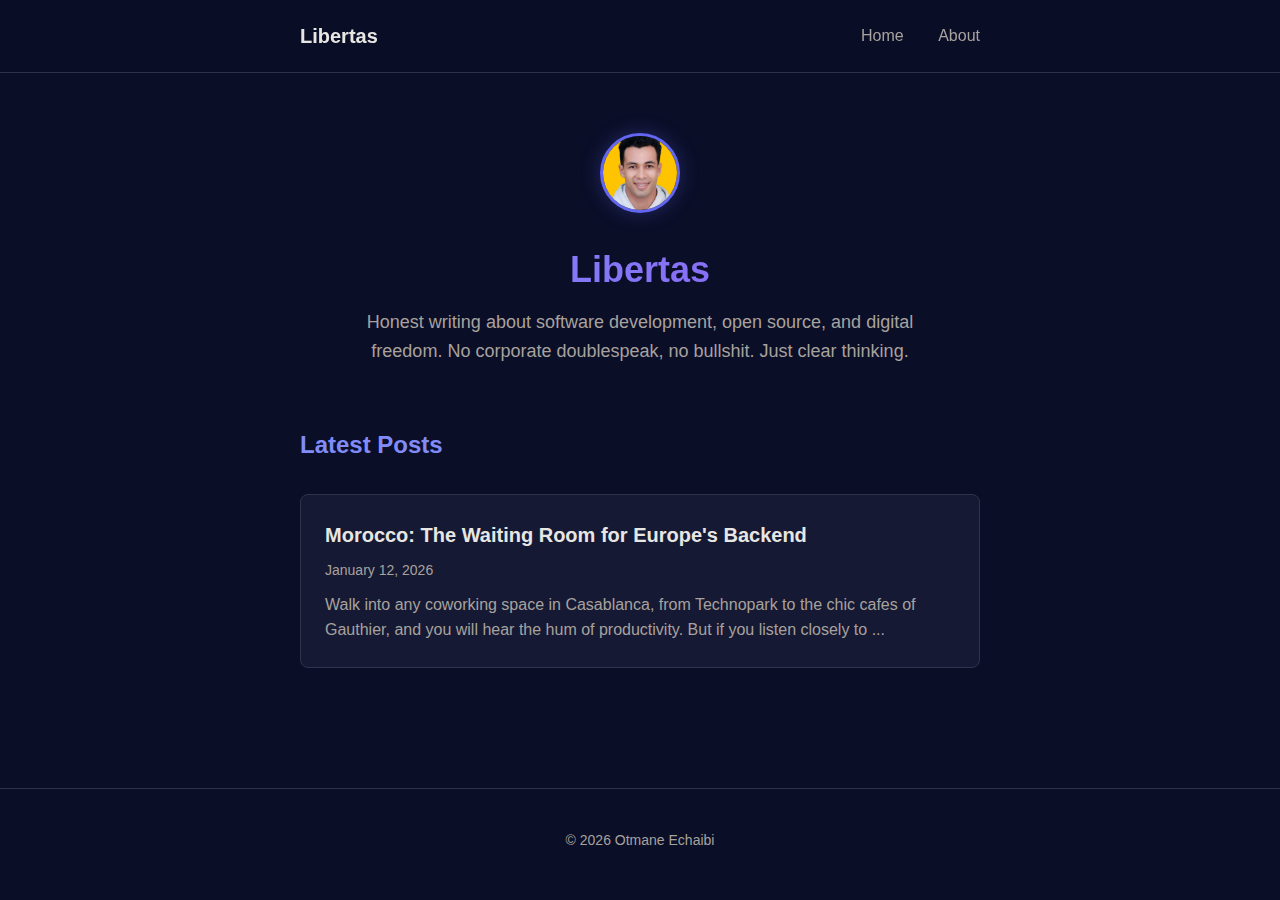
<file: index.html>
<!DOCTYPE html>
<html lang="en">
<head>
    <meta charset="UTF-8">
    <meta name="viewport" content="width=device-width, initial-scale=1.0">
    <meta name="description" content="Honest writing about software development, open source, and digital freedom. No corporate bullshit, just clear thinking.">
    <meta name="keywords" content="software development, open source, digital rights, privacy, free software, technology, Morocco">
    <meta name="author" content="Otmane Echaibi">
    <title>Libertas - Otmane Echaibi</title>
    <link rel="icon" type="image/jpeg" href="static/profile.jpg">
    <link rel="stylesheet" href="static/styles.css">
</head>
<body>
    <nav>
        <div class="container">
            <a href="index.html" class="logo">Libertas</a>
            <div class="nav-links">
                <a href="index.html">Home</a>
                <a href="about.html">About</a>
            </div>
        </div>
    </nav>
    <main class="container">
        <header class="hero">
            <img src="static/profile.jpg" alt="Profile" class="profile-img">
            <h1>Libertas</h1>
            <p>Honest writing about software development, open source, and digital freedom. No corporate doublespeak, no bullshit. Just clear thinking.</p>
        </header>
        <section class="posts">
            <h2>Latest Posts</h2>
            <div id="posts-container"></div>
            <div id="pagination"></div>
        </section>
    </main>
    <footer>
        <div class="container">
            <p>&copy; <span id="year"></span> Otmane Echaibi</p>
        </div>
    </footer>
    <script src="static/app.js"></script>
</body>
</html>
</file>
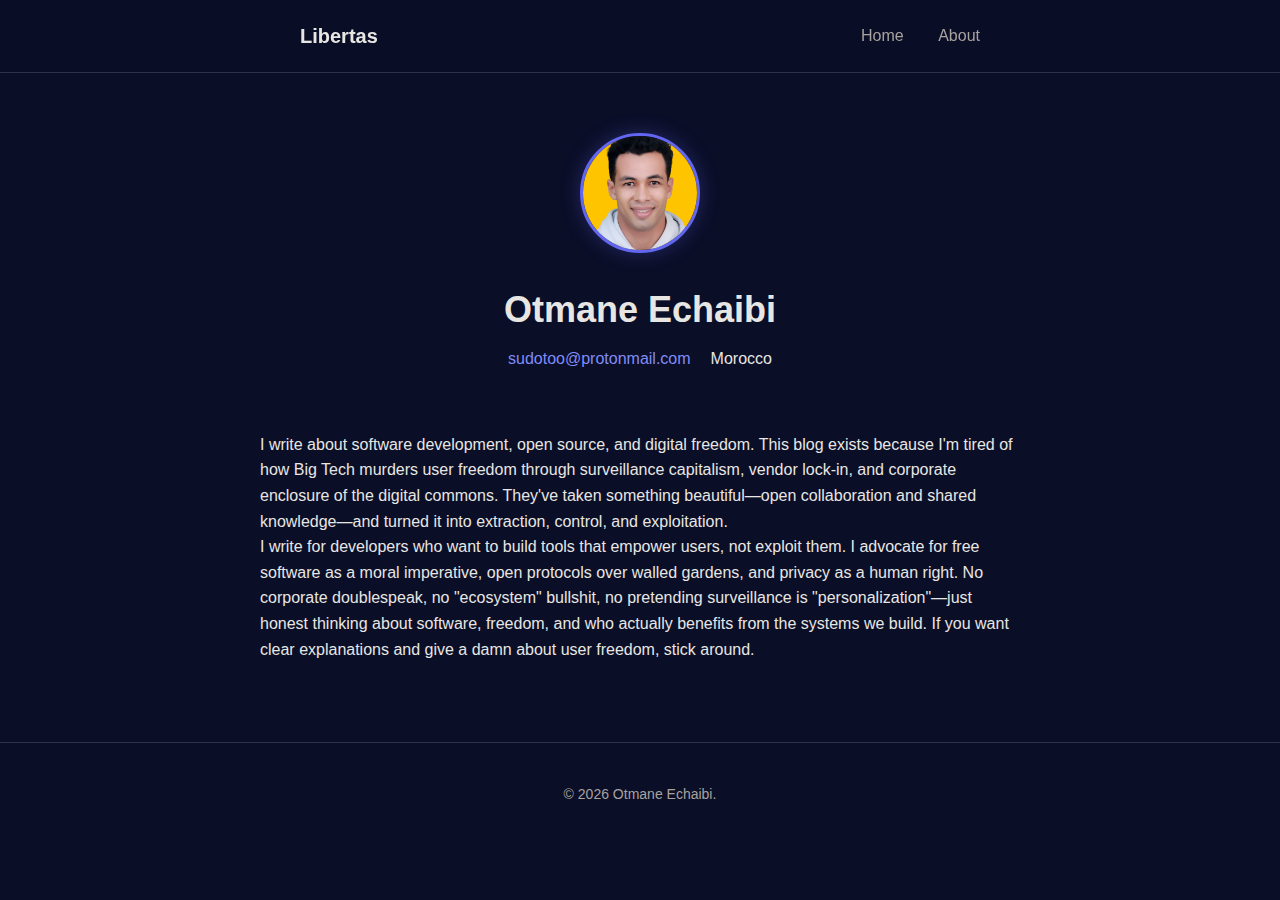
<file: about.html>
<!DOCTYPE html>
<html lang="en">
<head>
    <meta charset="UTF-8">
    <meta name="viewport" content="width=device-width, initial-scale=1.0">
    <meta name="description" content="About Otmane Echaibi - Writing about software development, open source, and digital freedom from Sidi Kacem, Morocco.">
    <meta name="keywords" content="about, software development, open source, digital rights, Morocco, free software">
    <title>About - Libertas</title>
    <link rel="icon" type="image/jpeg" href="static/profile.jpg">
    <link rel="stylesheet" href="static/styles.css">
</head>
<body>
    <nav>
        <div class="container">
            <a href="index.html" class="logo">Libertas</a>
            <div class="nav-links">
                <a href="index.html">Home</a>
                <a href="about.html">About</a>
            </div>
        </div>
    </nav>

    <main class="container cv">
        <header class="cv-header">
            <img src="static/profile.jpg" alt="Profile" class="profile-img">
            <h1>Otmane Echaibi</h1>
            <div class="contact">
                <a href="mailto:sudotoo@protonmail.com">sudotoo@protonmail.com</a>
                <p class="location">Morocco</p>
            </div>
        </header>

        <section class="cv-section">
            <p>I write about software development, open source, and digital freedom. This blog exists because I'm tired of how Big Tech murders user freedom through surveillance capitalism, vendor lock-in, and corporate enclosure of the digital commons. They've taken something beautiful—open collaboration and shared knowledge—and turned it into extraction, control, and exploitation.</p>
            
            <p>I write for developers who want to build tools that empower users, not exploit them. I advocate for free software as a moral imperative, open protocols over walled gardens, and privacy as a human right. No corporate doublespeak, no "ecosystem" bullshit, no pretending surveillance is "personalization"—just honest thinking about software, freedom, and who actually benefits from the systems we build. If you want clear explanations and give a damn about user freedom, stick around.</p>
        </section>
    </main>

    <footer>
        <div class="container">
            <p>&copy; <span id="year"></span> Otmane Echaibi.</p>
        </div>
    </footer>

    <script>
        document.getElementById('year').textContent = new Date().getFullYear();
    </script>
</body>
</html>
</file>
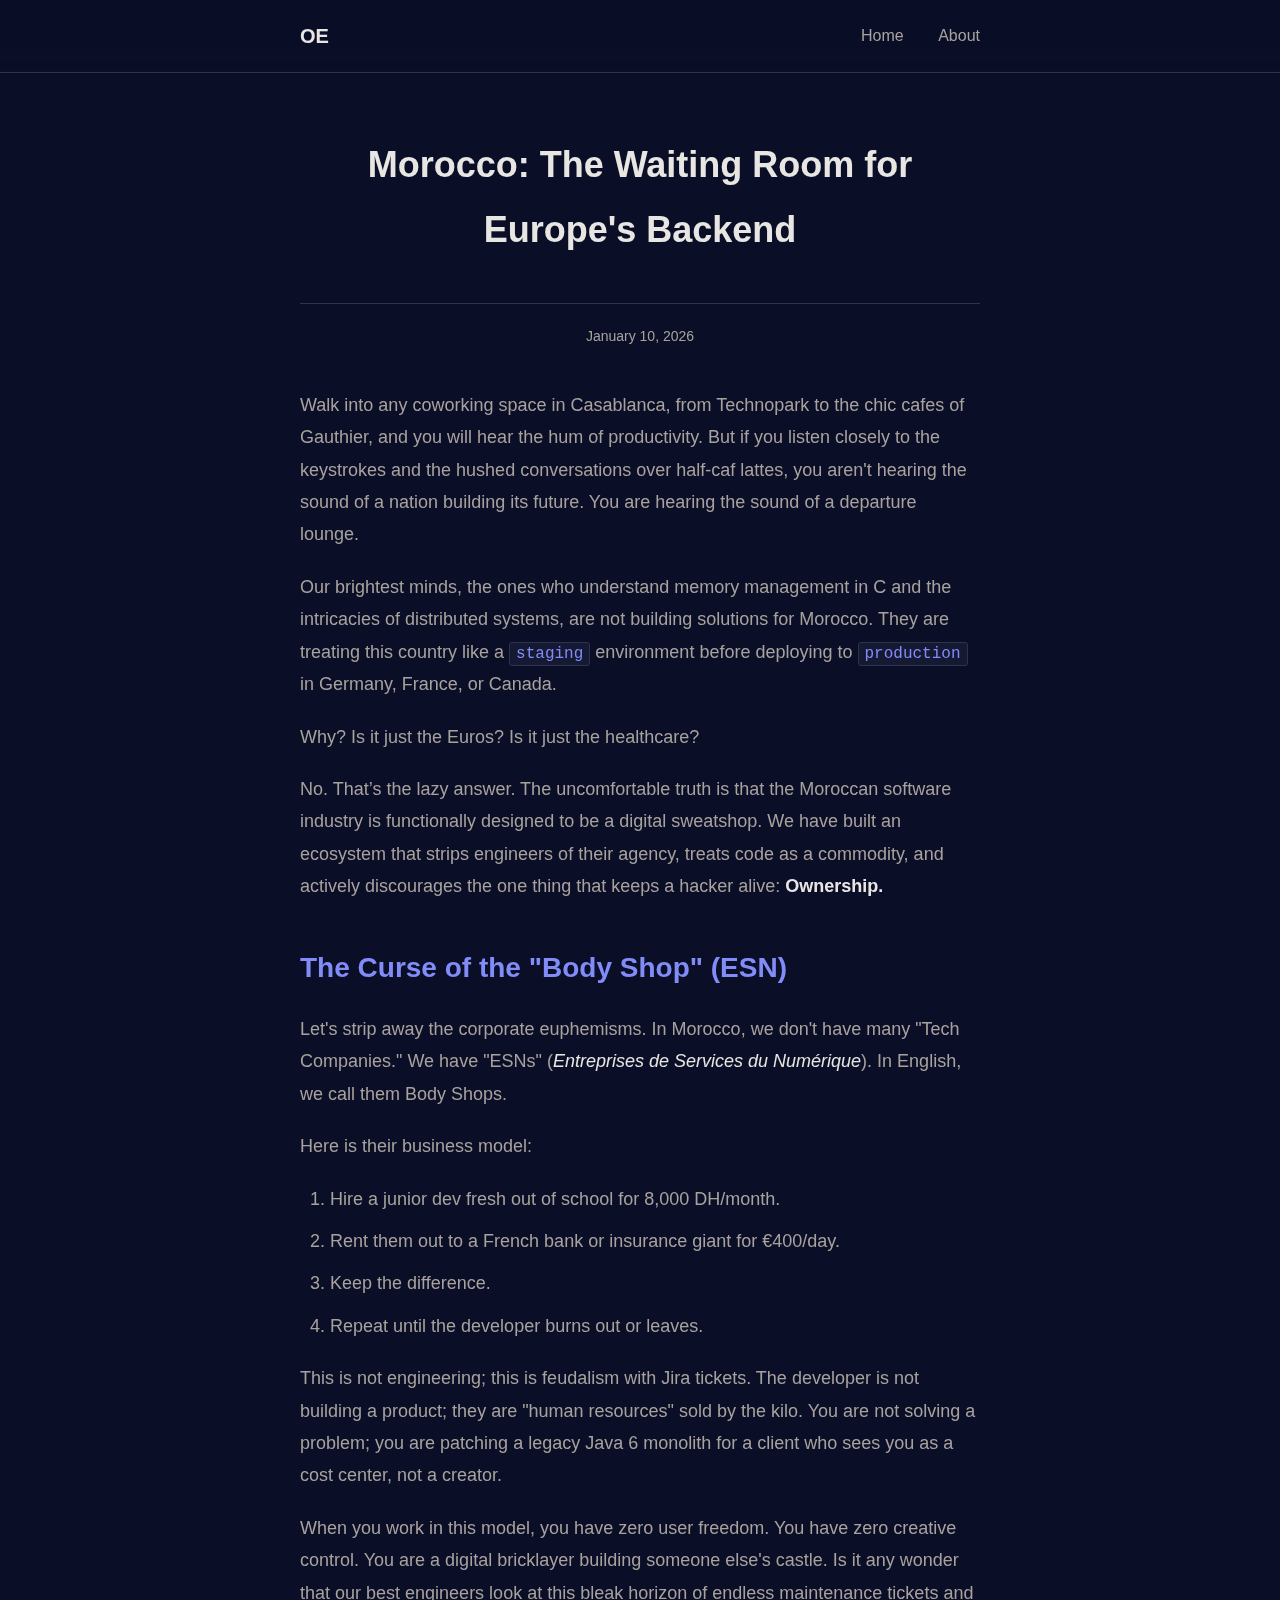
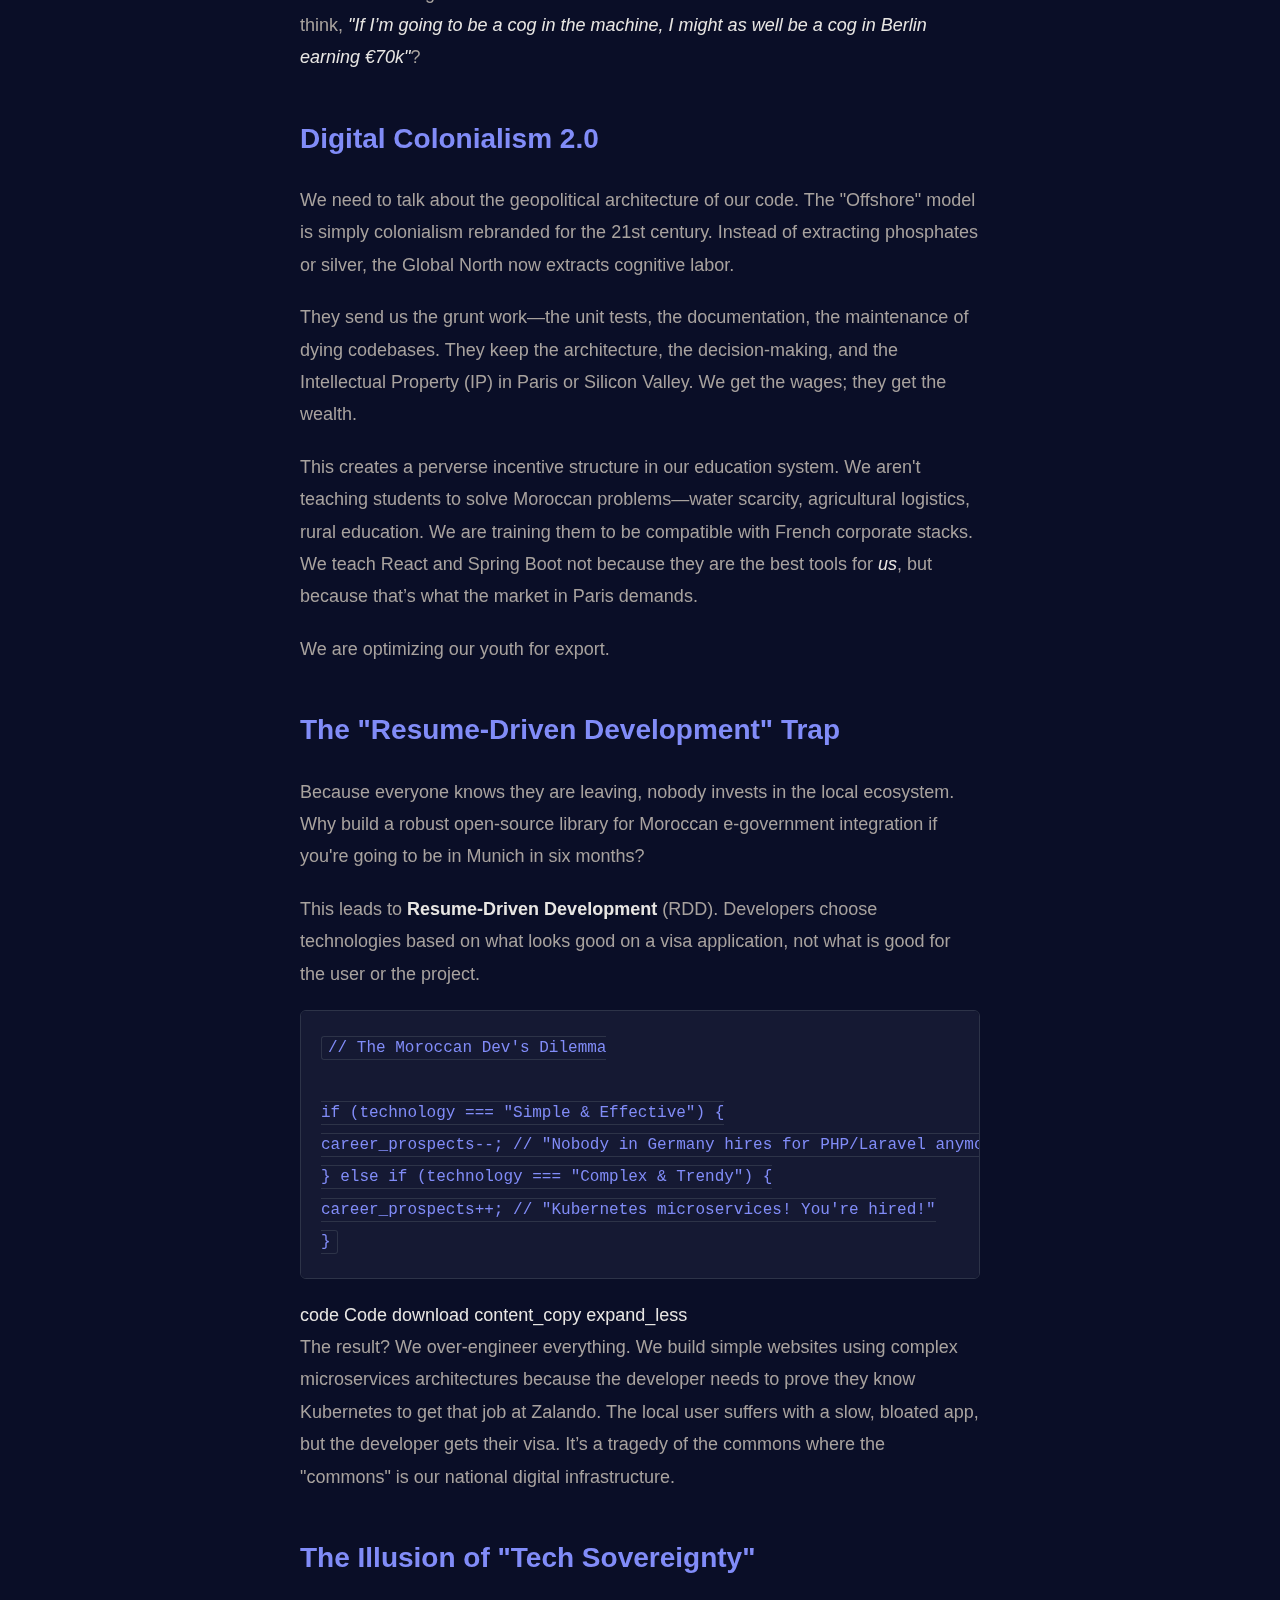
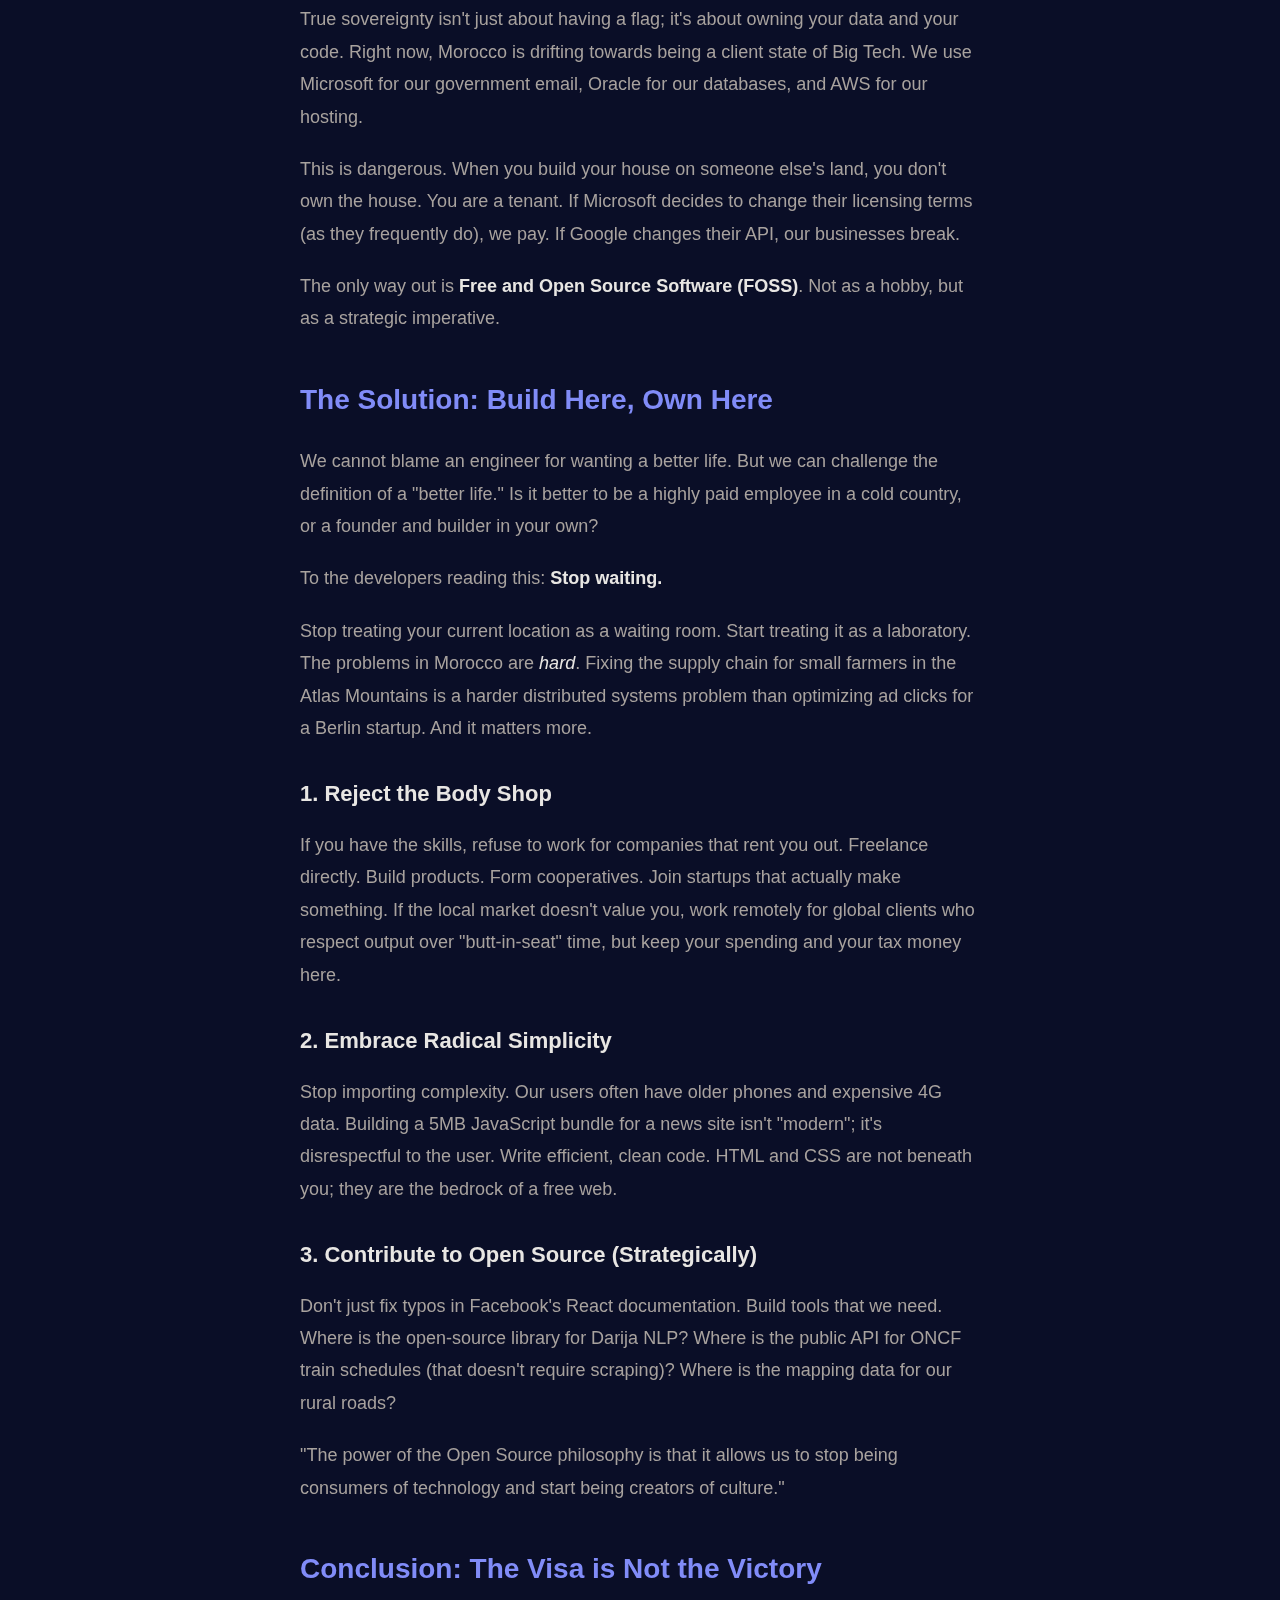
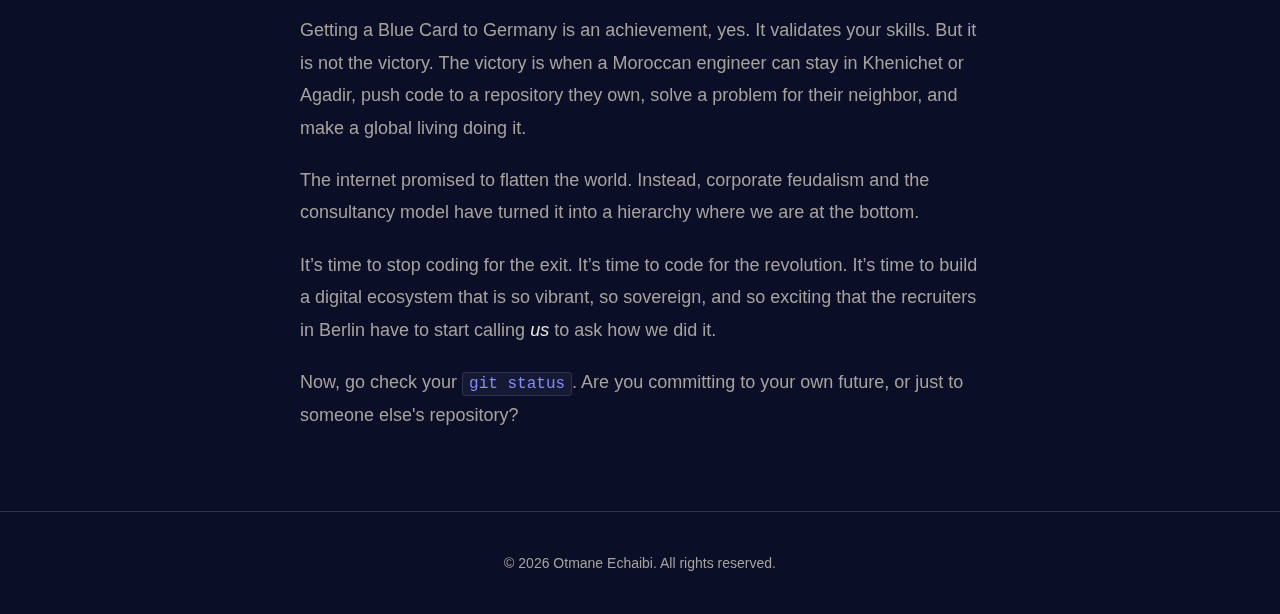
<file: posts/morocco-the-waiting-room-for-europe-s-backend.html>
<!DOCTYPE html>

<html lang="en">
<head>
<meta charset="UTF-8">
<meta name="viewport" content="width=device-width, initial-scale=1.0">
<meta name="description" content="An uncompromising look at why Morocco's top developers are fleeing to Europe, exposing the exploitative consultancy model and the fight for digital sovereignty.">
<meta name="keywords" content="blog, article, software development, brain drain, Morocco, open source, digital colonialism, ESN, tech industry">
<meta name="author" content="Otmane Echaibi">
<title>Morocco: The Waiting Room for Europe's Backend</title>
<link rel="icon" type="image/jpeg" href="../static/profile.jpg">
<link rel="stylesheet" href="../static/styles.css">
</head>
<body>
<nav>
<div class="container">
<a href="../index.html" class="logo">OE</a>
<div class="nav-links">
<a href="../index.html">Home</a>
<a href="../about.html">About</a>
</div>
</div>
</nav>
<main class="container">
<article class="post-content">
<header class="post-header">
<h1>Morocco: The Waiting Room for Europe's Backend</h1>
<p class="meta">January 10, 2026</p>
</header>

<p>Walk into any coworking space in Casablanca, from Technopark to the chic cafes of Gauthier, and you will hear the hum of productivity. But if you listen closely to the keystrokes and the hushed conversations over half-caf lattes, you aren't hearing the sound of a nation building its future. You are hearing the sound of a departure lounge.</p>

        <p>Our brightest minds, the ones who understand memory management in C and the intricacies of distributed systems, are not building solutions for Morocco. They are treating this country like a <code>staging</code> environment before deploying to <code>production</code> in Germany, France, or Canada.</p>

        <p>Why? Is it just the Euros? Is it just the healthcare?</p>

        <p>No. That’s the lazy answer. The uncomfortable truth is that the Moroccan software industry is functionally designed to be a digital sweatshop. We have built an ecosystem that strips engineers of their agency, treats code as a commodity, and actively discourages the one thing that keeps a hacker alive: <strong>Ownership.</strong></p>

        <h2>The Curse of the "Body Shop" (ESN)</h2>

        <p>Let's strip away the corporate euphemisms. In Morocco, we don't have many "Tech Companies." We have "ESNs" (<em>Entreprises de Services du Numérique</em>). In English, we call them Body Shops.</p>

        <p>Here is their business model:</p>
        <ol>
            <li>Hire a junior dev fresh out of school for 8,000 DH/month.</li>
            <li>Rent them out to a French bank or insurance giant for €400/day.</li>
            <li>Keep the difference.</li>
            <li>Repeat until the developer burns out or leaves.</li>
        </ol>

        <p>This is not engineering; this is feudalism with Jira tickets. The developer is not building a product; they are "human resources" sold by the kilo. You are not solving a problem; you are patching a legacy Java 6 monolith for a client who sees you as a cost center, not a creator.</p>

        <p>When you work in this model, you have zero user freedom. You have zero creative control. You are a digital bricklayer building someone else's castle. Is it any wonder that our best engineers look at this bleak horizon of endless maintenance tickets and think, <em>"If I’m going to be a cog in the machine, I might as well be a cog in Berlin earning €70k"</em>?</p>

        <h2>Digital Colonialism 2.0</h2>

        <p>We need to talk about the geopolitical architecture of our code. The "Offshore" model is simply colonialism rebranded for the 21st century. Instead of extracting phosphates or silver, the Global North now extracts cognitive labor.</p>

        <p>They send us the grunt work—the unit tests, the documentation, the maintenance of dying codebases. They keep the architecture, the decision-making, and the Intellectual Property (IP) in Paris or Silicon Valley. We get the wages; they get the wealth.</p>

        <p>This creates a perverse incentive structure in our education system. We aren't teaching students to solve Moroccan problems—water scarcity, agricultural logistics, rural education. We are training them to be compatible with French corporate stacks. We teach React and Spring Boot not because they are the best tools for <em>us</em>, but because that’s what the market in Paris demands.</p>

        <p>We are optimizing our youth for export.</p>

        <h2>The "Resume-Driven Development" Trap</h2>

        <p>Because everyone knows they are leaving, nobody invests in the local ecosystem. Why build a robust open-source library for Moroccan e-government integration if you're going to be in Munich in six months?</p>

        <p>This leads to <strong>Resume-Driven Development</strong> (RDD). Developers choose technologies based on what looks good on a visa application, not what is good for the user or the project.</p>
        
        <pre><code>// The Moroccan Dev's Dilemma

if (technology === "Simple & Effective") {
career_prospects--; // "Nobody in Germany hires for PHP/Laravel anymore"
} else if (technology === "Complex & Trendy") {
career_prospects++; // "Kubernetes microservices! You're hired!"
}</code></pre>

code
Code
download
content_copy
expand_less
<p>The result? We over-engineer everything. We build simple websites using complex microservices architectures because the developer needs to prove they know Kubernetes to get that job at Zalando. The local user suffers with a slow, bloated app, but the developer gets their visa. It’s a tragedy of the commons where the "commons" is our national digital infrastructure.</p>

        <h2>The Illusion of "Tech Sovereignty"</h2>

        <p>True sovereignty isn't just about having a flag; it's about owning your data and your code. Right now, Morocco is drifting towards being a client state of Big Tech. We use Microsoft for our government email, Oracle for our databases, and AWS for our hosting.</p>

        <p>This is dangerous. When you build your house on someone else's land, you don't own the house. You are a tenant. If Microsoft decides to change their licensing terms (as they frequently do), we pay. If Google changes their API, our businesses break.</p>

        <p>The only way out is <strong>Free and Open Source Software (FOSS)</strong>. Not as a hobby, but as a strategic imperative.</p>

        <h2>The Solution: Build Here, Own Here</h2>

        <p>We cannot blame an engineer for wanting a better life. But we can challenge the definition of a "better life." Is it better to be a highly paid employee in a cold country, or a founder and builder in your own?</p>

        <p>To the developers reading this: <strong>Stop waiting.</strong></p>

        <p>Stop treating your current location as a waiting room. Start treating it as a laboratory. The problems in Morocco are <em>hard</em>. Fixing the supply chain for small farmers in the Atlas Mountains is a harder distributed systems problem than optimizing ad clicks for a Berlin startup. And it matters more.</p>

        <h3>1. Reject the Body Shop</h3>
        <p>If you have the skills, refuse to work for companies that rent you out. Freelance directly. Build products. Form cooperatives. Join startups that actually make something. If the local market doesn't value you, work remotely for global clients who respect output over "butt-in-seat" time, but keep your spending and your tax money here.</p>

        <h3>2. Embrace Radical Simplicity</h3>
        <p>Stop importing complexity. Our users often have older phones and expensive 4G data. Building a 5MB JavaScript bundle for a news site isn't "modern"; it's disrespectful to the user. Write efficient, clean code. HTML and CSS are not beneath you; they are the bedrock of a free web.</p>

        <h3>3. Contribute to Open Source (Strategically)</h3>
        <p>Don't just fix typos in Facebook's React documentation. Build tools that we need. Where is the open-source library for Darija NLP? Where is the public API for ONCF train schedules (that doesn't require scraping)? Where is the mapping data for our rural roads?</p>

        <blockquote>
            <p>"The power of the Open Source philosophy is that it allows us to stop being consumers of technology and start being creators of culture."</p>
        </blockquote>

        <h2>Conclusion: The Visa is Not the Victory</h2>

        <p>Getting a Blue Card to Germany is an achievement, yes. It validates your skills. But it is not the victory. The victory is when a Moroccan engineer can stay in Khenichet or Agadir, push code to a repository they own, solve a problem for their neighbor, and make a global living doing it.</p>

        <p>The internet promised to flatten the world. Instead, corporate feudalism and the consultancy model have turned it into a hierarchy where we are at the bottom.</p>

        <p>It’s time to stop coding for the exit. It’s time to code for the revolution. It’s time to build a digital ecosystem that is so vibrant, so sovereign, and so exciting that the recruiters in Berlin have to start calling <em>us</em> to ask how we did it.</p>

        <p>Now, go check your <code>git status</code>. Are you committing to your own future, or just to someone else's repository?</p>
        
    </article>
</main>
<footer>
    <div class="container">
        <p>&copy; <span id="year"></span> Otmane Echaibi. All rights reserved.</p>
    </div>
</footer>
<script>
    document.getElementById('year').textContent = new Date().getFullYear();
</script>
</body>
</html>
</file>
<file: static/styles.css>
* {
    margin: 0;
    padding: 0;
    box-sizing: border-box;
}

:root {
    --bg: #0a0e27;
    --bg-light: #151933;
    --text: #e8e6e3;
    --text-light: #a8a29e;
    --border: #2d3348;
    --accent: #6366f1;
    --accent-light: #818cf8;
    --hover: #1e2238;
    --cosmic-purple: #8b5cf6;
    --cosmic-blue: #3b82f6;
}

body {
    font-family: -apple-system, BlinkMacSystemFont, 'Segoe UI', Roboto, Oxygen, Ubuntu, Cantarell, sans-serif;
    line-height: 1.6;
    color: var(--text);
    background: var(--bg);
}

.container {
    max-width: 720px;
    margin: 0 auto;
    padding: 0 20px;
}

nav {
    border-bottom: 1px solid var(--border);
    padding: 20px 0;
    margin-bottom: 60px;
    background: rgba(10, 14, 39, 0.8);
    backdrop-filter: blur(10px);
}

nav .container {
    display: flex;
    justify-content: space-between;
    align-items: center;
}

.logo {
    font-weight: 700;
    font-size: 20px;
    color: var(--text);
    text-decoration: none;
    transition: color 0.3s;
}

.logo:hover {
    color: var(--accent-light);
}

.nav-links a {
    color: var(--text-light);
    text-decoration: none;
    margin-left: 30px;
    transition: color 0.2s;
}

.nav-links a:hover {
    color: var(--accent-light);
}

.profile-img {
    width: 80px;
    height: 80px;
    border-radius: 50%;
    object-fit: cover;
    margin-bottom: 20px;
    border: 3px solid var(--accent);
    box-shadow: 0 0 20px rgba(99, 102, 241, 0.3);
}

.hero {
    margin-bottom: 60px;
    text-align: center;
}

.hero h1 {
    font-size: 36px;
    margin-bottom: 10px;
    background: linear-gradient(135deg, var(--accent-light), var(--cosmic-purple));
    -webkit-background-clip: text;
    -webkit-text-fill-color: transparent;
    background-clip: text;
}

.hero p {
    font-size: 18px;
    color: var(--text-light);
    max-width: 600px;
    margin: 0 auto;
}

.posts h2 {
    font-size: 24px;
    margin-bottom: 30px;
    color: var(--accent-light);
}

.post-card {
    padding: 24px;
    border: 1px solid var(--border);
    background: var(--bg-light);
    border-radius: 8px;
    margin-bottom: 20px;
    transition: all 0.3s;
}

.post-card:hover {
    transform: translateY(-2px);
    border-color: var(--accent);
    box-shadow: 0 4px 20px rgba(99, 102, 241, 0.2);
}

.post-card a {
    text-decoration: none;
    color: var(--text);
    display: block;
}

.post-card h3 {
    font-size: 20px;
    margin-bottom: 8px;
    color: var(--text);
}

.post-card .meta {
    font-size: 14px;
    color: var(--text-light);
    margin-bottom: 10px;
}

.post-card p {
    color: var(--text-light);
    font-size: 16px;
}

#pagination {
    display: flex;
    justify-content: center;
    gap: 10px;
    margin: 40px 0;
}

#pagination button {
    padding: 8px 16px;
    border: 1px solid var(--border);
    background: var(--bg-light);
    color: var(--text);
    cursor: pointer;
    border-radius: 4px;
    transition: all 0.2s;
}

#pagination button:hover:not(:disabled) {
    background: var(--hover);
    border-color: var(--accent);
}

#pagination button:disabled {
    opacity: 0.5;
    cursor: not-allowed;
}

#pagination button.active {
    background: var(--accent);
    color: white;
    border-color: var(--accent);
}

footer {
    margin-top: 80px;
    padding: 40px 0;
    border-top: 1px solid var(--border);
    text-align: center;
    color: var(--text-light);
    font-size: 14px;
}

/* CV Styles */
.cv {
    max-width: 800px;
}

.cv-header {
    text-align: center;
    margin-bottom: 60px;
}

.cv-header .profile-img {
    width: 120px;
    height: 120px;
}

.cv-header h1 {
    font-size: 36px;
    margin-bottom: 8px;
    color: var(--text);
}

.cv-header .title {
    font-size: 20px;
    color: var(--accent-light);
    margin-bottom: 20px;
}

.contact {
    display: flex;
    justify-content: center;
    gap: 20px;
    flex-wrap: wrap;
}

.contact a {
    color: var(--accent-light);
    text-decoration: none;
    transition: opacity 0.2s;
}

.contact a:hover {
    opacity: 0.7;
}

.cv-section {
    margin-bottom: 50px;
}

.cv-section h2 {
    font-size: 24px;
    margin-bottom: 20px;
    padding-bottom: 10px;
    border-bottom: 2px solid var(--border);
    color: var(--accent-light);
}

.cv-item {
    margin-bottom: 30px;
}

.cv-item h3 {
    font-size: 20px;
    margin-bottom: 5px;
    color: var(--text);
}

.cv-item .meta {
    color: var(--text-light);
    font-size: 14px;
    margin-bottom: 10px;
}

.cv-item ul {
    margin-left: 20px;
    margin-top: 10px;
}

.cv-item li {
    color: var(--text-light);
    margin-bottom: 8px;
}

.cv-item p {
    color: var(--text-light);
    line-height: 1.8;
}

.skills {
    display: flex;
    flex-wrap: wrap;
    gap: 10px;
}

.skills span {
    padding: 6px 14px;
    background: var(--bg-light);
    border: 1px solid var(--border);
    border-radius: 4px;
    font-size: 14px;
    color: var(--text-light);
    transition: all 0.2s;
}

.skills span:hover {
    border-color: var(--accent);
    color: var(--accent-light);
}

/* Post Page Styles */
.post-header {
    margin-bottom: 40px;
    text-align: center;
}

.post-header h1 {
    font-size: 36px;
    margin-bottom: 15px;
    color: var(--text);
}

.post-content {
    font-size: 18px;
    line-height: 1.8;
}

.post-content h2 {
    font-size: 28px;
    margin: 40px 0 20px;
    color: var(--accent-light);
}

.post-content h3 {
    font-size: 22px;
    margin: 30px 0 15px;
    color: var(--text);
}

.post-content p {
    margin-bottom: 20px;
    color: var(--text-light);
}

.post-content em {
    color: var(--text);
}

.post-content strong {
    color: var(--text);
}

.post-content code {
    background: var(--bg-light);
    padding: 2px 6px;
    border-radius: 3px;
    font-size: 16px;
    color: var(--accent-light);
    border: 1px solid var(--border);
}

.post-content pre {
    background: var(--bg-light);
    padding: 20px;
    border-radius: 6px;
    overflow-x: auto;
    margin: 20px 0;
    border: 1px solid var(--border);
}

.post-content ul, .post-content ol {
    margin-left: 30px;
    margin-bottom: 20px;
}

.post-content li {
    margin-bottom: 10px;
    color: var(--text-light);
}

.post-content a {
    color: var(--accent-light);
    text-decoration: none;
    border-bottom: 1px solid transparent;
    transition: border-color 0.2s;
}

.post-content a:hover {
    border-bottom-color: var(--accent-light);
}

.post-content .meta {
    color: var(--text-light);
    font-size: 14px;
    margin-top: 40px;
    padding-top: 20px;
    border-top: 1px solid var(--border);
    text-align: center;
}

@media (max-width: 640px) {
    .hero h1 {
        font-size: 28px;
    }
    
    .cv-header h1 {
        font-size: 28px;
    }
    
    .post-header h1 {
        font-size: 28px;
    }
    
    .nav-links a {
        margin-left: 20px;
    }
}
</file>
